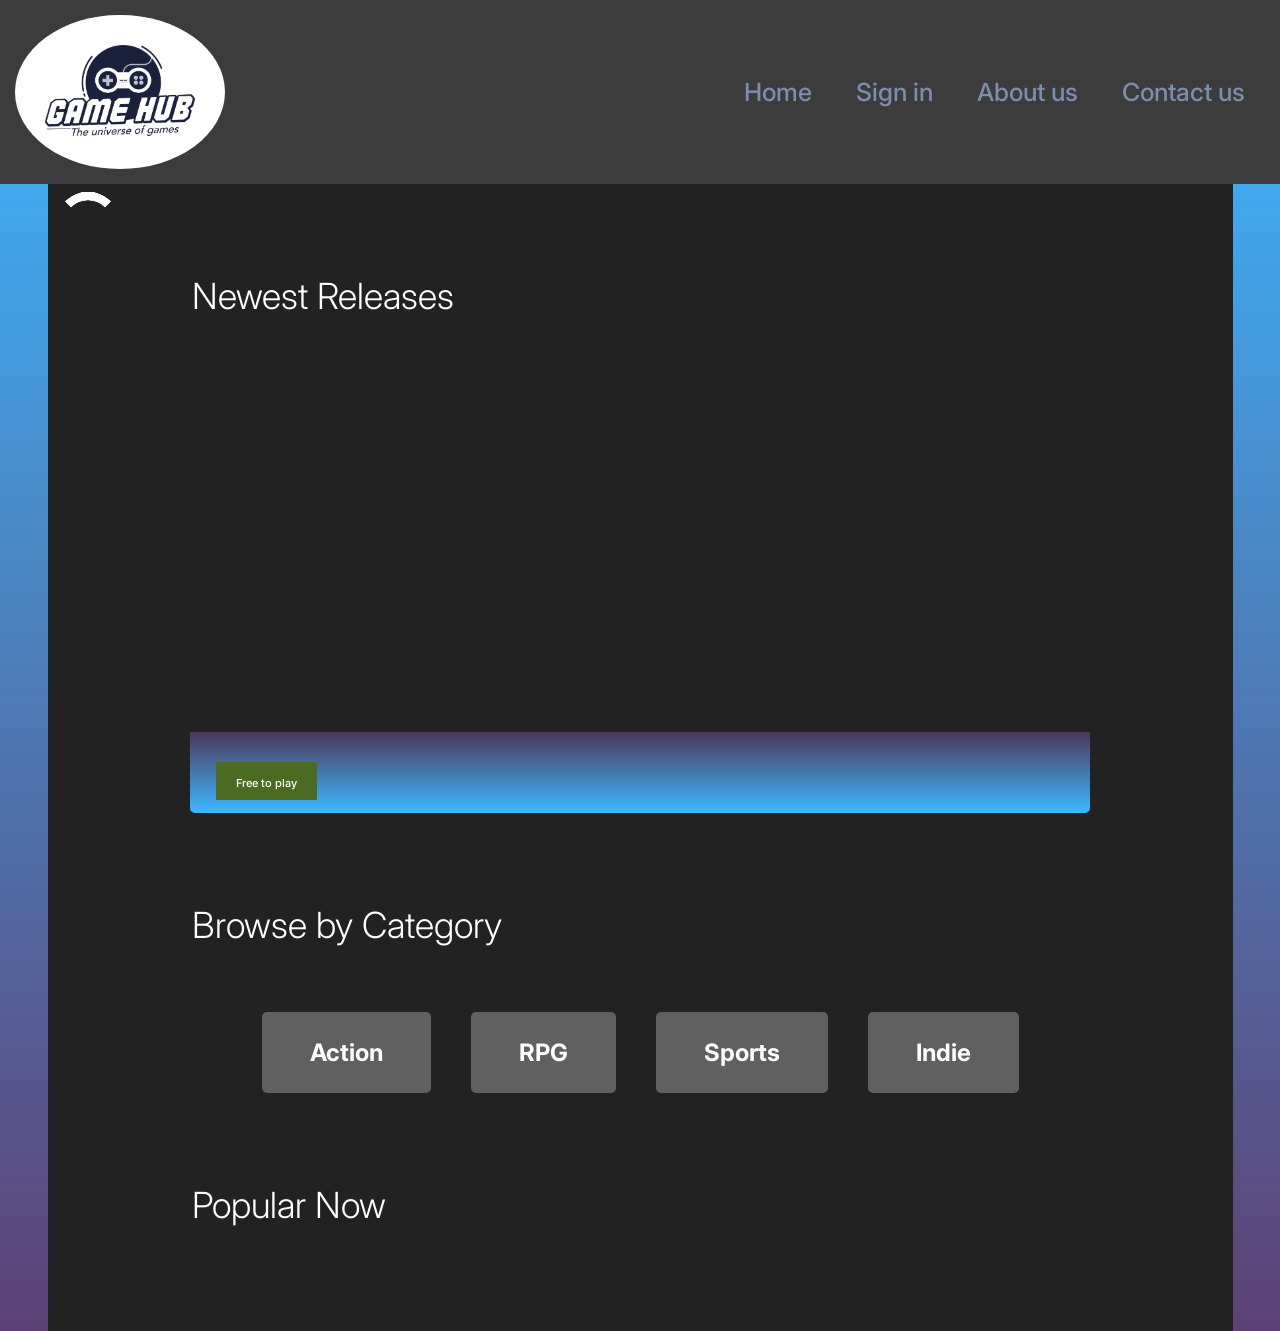
<file: index.html>
<!DOCTYPE html>
<html lang="en">
    <head>
        <meta charset="utf-8">
        <meta name="description" content="Welcome to Game Hub the number 1 store for online games!">
        <title>Game Hub</title>
        <link rel="stylesheet" href="css/styles.css">


    </head>
    <body>
        
        
        <header>
            <div class="logo_box"><img class="logo" src="images/GameHub_Logo.png" alt="GameHub Logo"></div>
            <nav>
                <ul class="nav_links">
                    <li><a href="index.html">Home</a></li>
                    <li><a href="">Sign in</a></li>
                    <li><a href="about_us_page.html">About us</a></li>
                    <li><a href="contact_us_page.html">Contact us</a></li>
                </ul>
            </nav>
        </header>

        <div class="background">
            <div class="lds-ring" id="spinner"><div></div><div></div><div></div><div></div></div>

            <h1>Newest Releases</h1>

            <div class="game_containerL">
                
                <div class="info_containerL">
                    <h2 id="newest_release_title"></h2>

                    <div class="categories_containerM">
                        <div class="purchase_button"><a id="newest_release_link">Free to play</a></div>
                    </div>     
                </div>

                <img id="newest_release_image">
            </div>

            <h1>Browse by Category</h1>

            <div class="categories_containerL">
                <div class="category_button"><a href="all_games_.html">Action</a></div>
                <div class="category_button"><a href="all_games_.html">RPG</a></div>
                <div class="category_button"><a href="all_games_.html">Sports</a></div>
                <div class="category_button"><a href="all_games_.html">Indie</a></div>
            </div>

            <h1>Popular Now</h1>

            <div class="game_box_container1">
                <div class="game_container" id="game_1">
                    <img>
    
                    <div class="info_container">
                        <h3></h3>
    
                        <div class="categories_container">
                            <div class="purchase_button"><a href="product_page.html"></a></div>
                        </div>     
                    </div>
                </div>
                
                <div class="game_container" id="game_2">
                    <img>
    
                    <div class="info_container">
                        <h3></h3>
    
                        <div class="categories_container">
                            <div class="purchase_button"><a href="product_page.html"></a></div>
                        </div>     
                    </div>
                </div>
            </div>  
            
            <div class="game_box_container2">
                <div class="game_container" id="game_3">
                    <img>
    
                    <div class="info_container">
                        <h3></h3>
    
                        <div class="categories_container">
                            <div class="purchase_button"><a href="product_page.html"></a></div>
                        </div>     
                    </div>
                </div>

                <div class="game_container" id="game_4">
                    <img>
    
                    <div class="info_container">
                        <h3></h3>
    
                        <div class="categories_container">
                            <div class="purchase_button"><a href="product_page.html"></a></div>
                        </div>     
                    </div>
                </div>
            </div>







            
        </div>
        <script src="js/index.js" type="module"></script>
    </body>
</html>
</file>
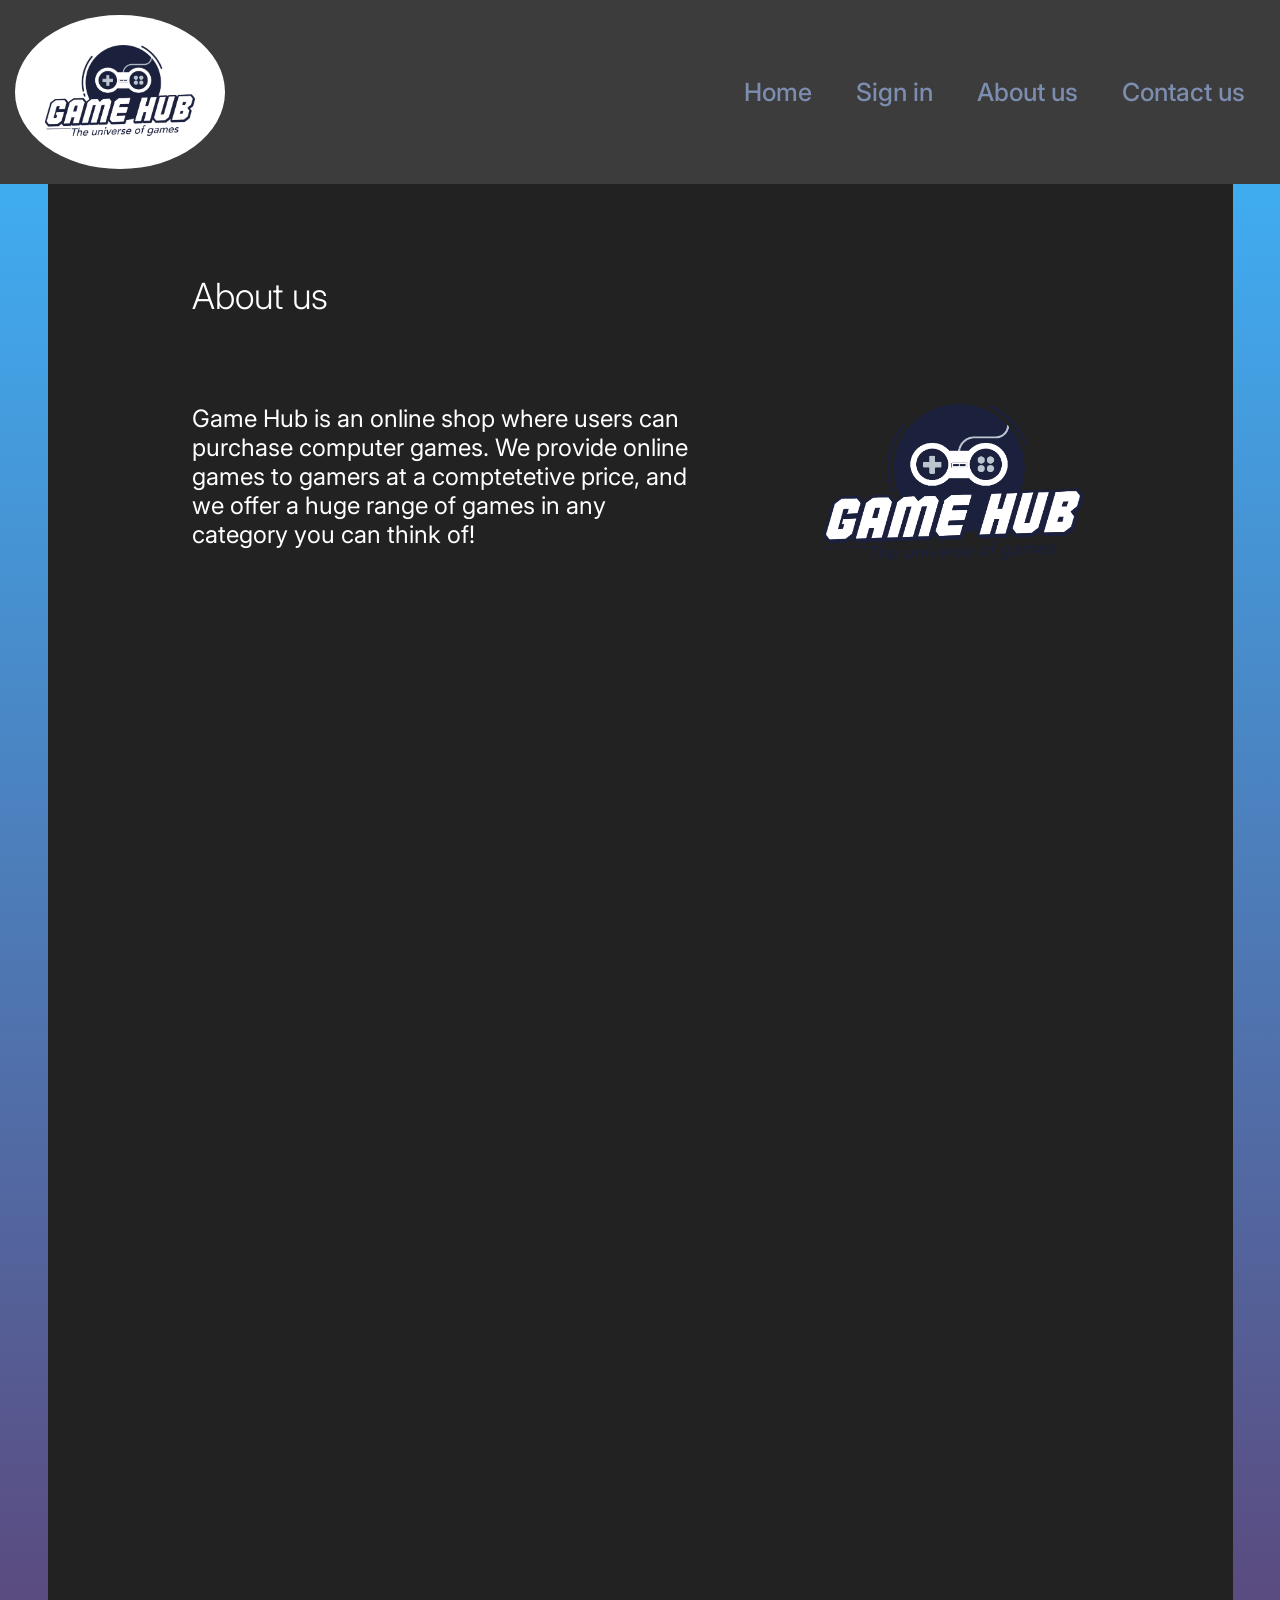
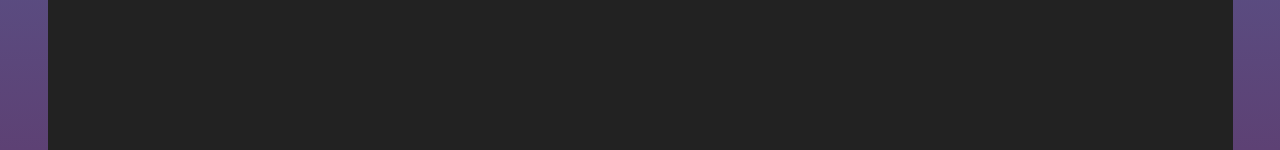
<file: about_us_page.html>
<!DOCTYPE html>
<html lang="en">
    <head>
        <meta charset="utf-8">
        <meta name="viewport" content="width=device-width, initial-1.0">
        <meta name="description" content="Learn more about Game Hub here">
        <title>About us Page</title>
        <link rel="stylesheet" href="css/styles.css">

    </head>

    <body>
        <header>
            <div class="logo_box"><img class="logo" src="images/GameHub_Logo.png" alt="GameHub Logo"></div>
            <nav>
                <ul class="nav_links">
                    <li><a href="index.html">Home</a></li>
                    <li><a href="">Sign in</a></li>
                    <li><a href="about_us_page.html">About us</a></li>
                    <li><a href="contact_us_page.html">Contact us</a></li>
                </ul>
            </nav>
        </header>

        <div class="background">
            <h1>About us</h1>

            <div class="about_field">

                <p>
                    Game Hub is an online shop where users can purchase computer games. 
                    We provide online games to gamers at a comptetetive price, 
                    and we offer a huge range of games in any category you can think of!
                </p>

                <img class="about_logo" src="images/GameHub_Logo.png" alt="Game Hub logo">

            </div>

        </div>


    </body>
</file>
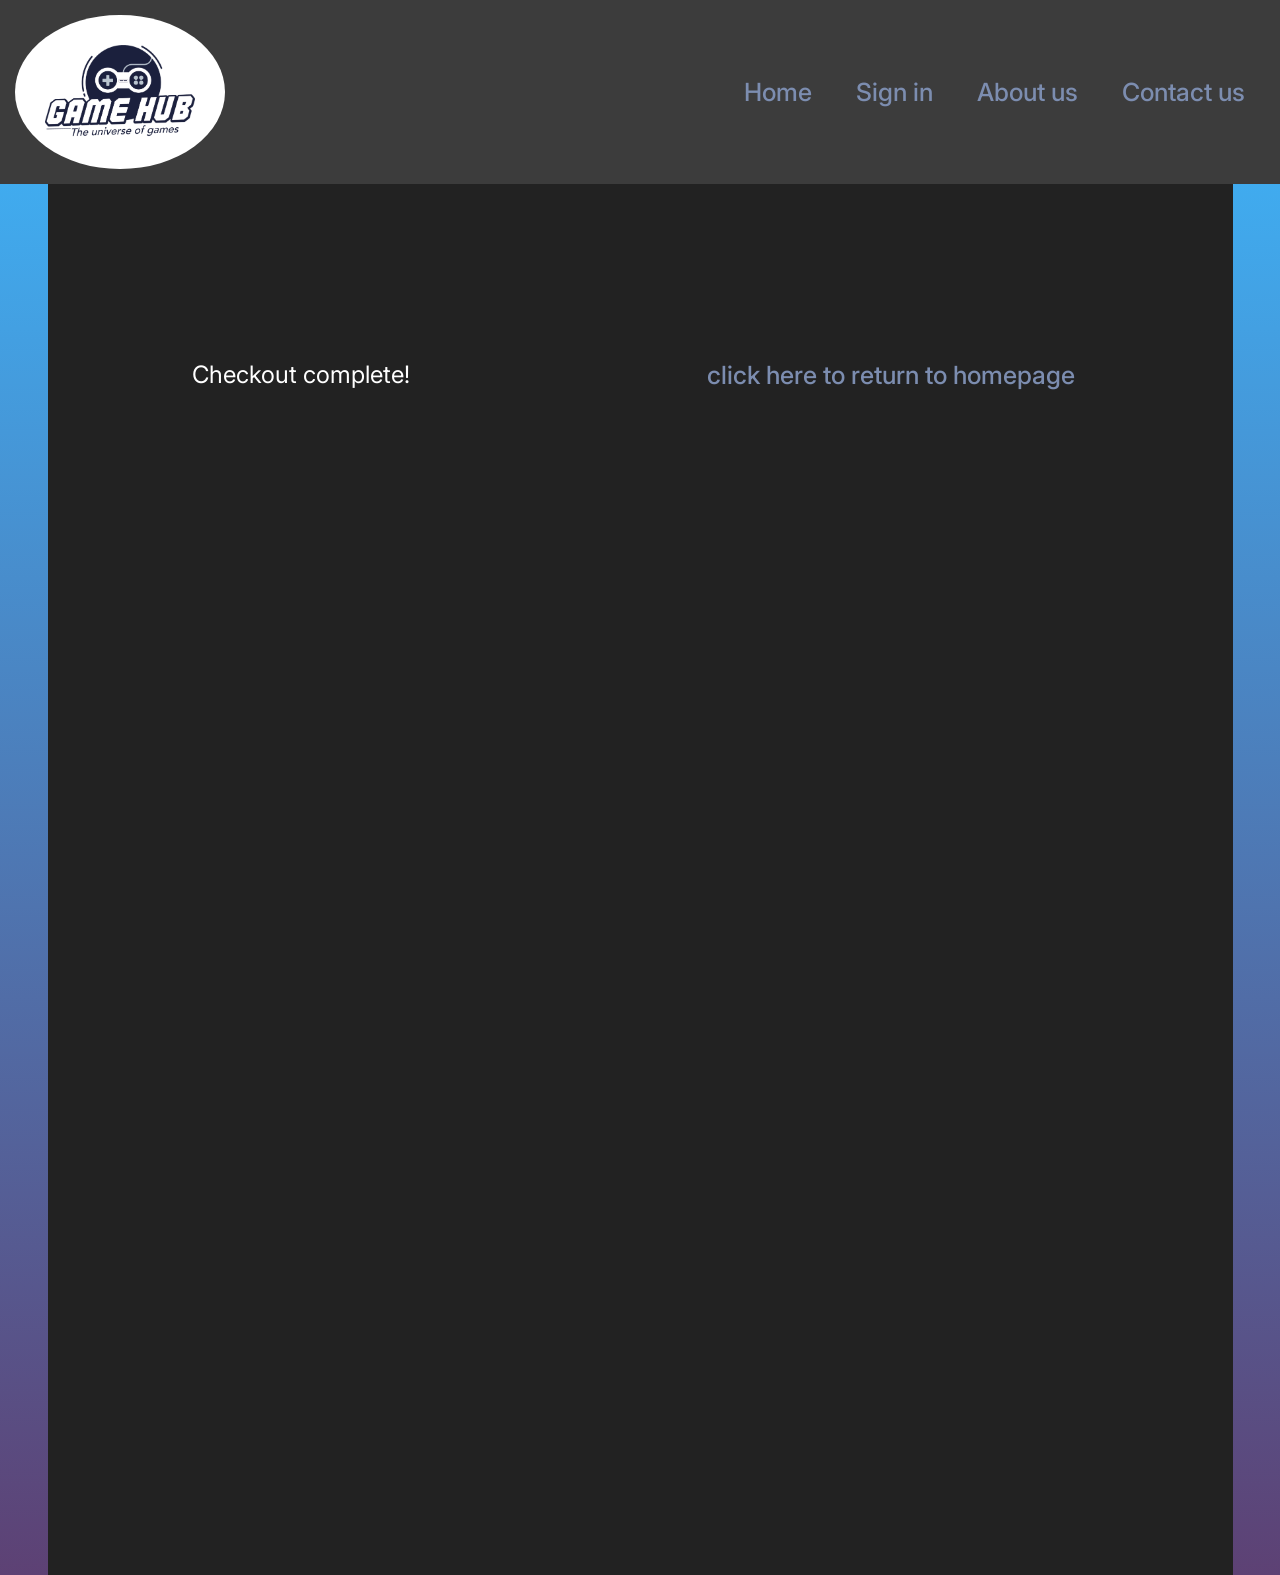
<file: checkout_complete_page.html>
<!DOCTYPE html>
<html lang="en">
    <head>
        <meta charset="utf-8">
        <meta name="viewport" content="width=device-width, initial-1.0">
        <meta name="description" content="You have completed the checkout process!">
        <title>Checkout Complete</title>
        <link rel="stylesheet" href="css/styles.css">

    </head>

    <body>
        <header>
            <div class="logo_box"><img class="logo" src="images/GameHub_Logo.png" alt="GameHub Logo"></div>
            <nav>
                <ul class="nav_links">
                    <li><a href="index.html">Home</a></li>
                    <li><a href="">Sign in</a></li>
                    <li><a href="about_us_page.html">About us</a></li>
                    <li><a href="contact_us_page.html">Contact us</a></li>
                </ul>
            </nav>
        </header>


        <div class="background">
            <h1></h1>

            <div class="about_field">

                <p>
                    Checkout complete!
                </p>

                <a href="index.html">click here to return to homepage</a>

            </div>
            

        </div>

    </body>
</file>
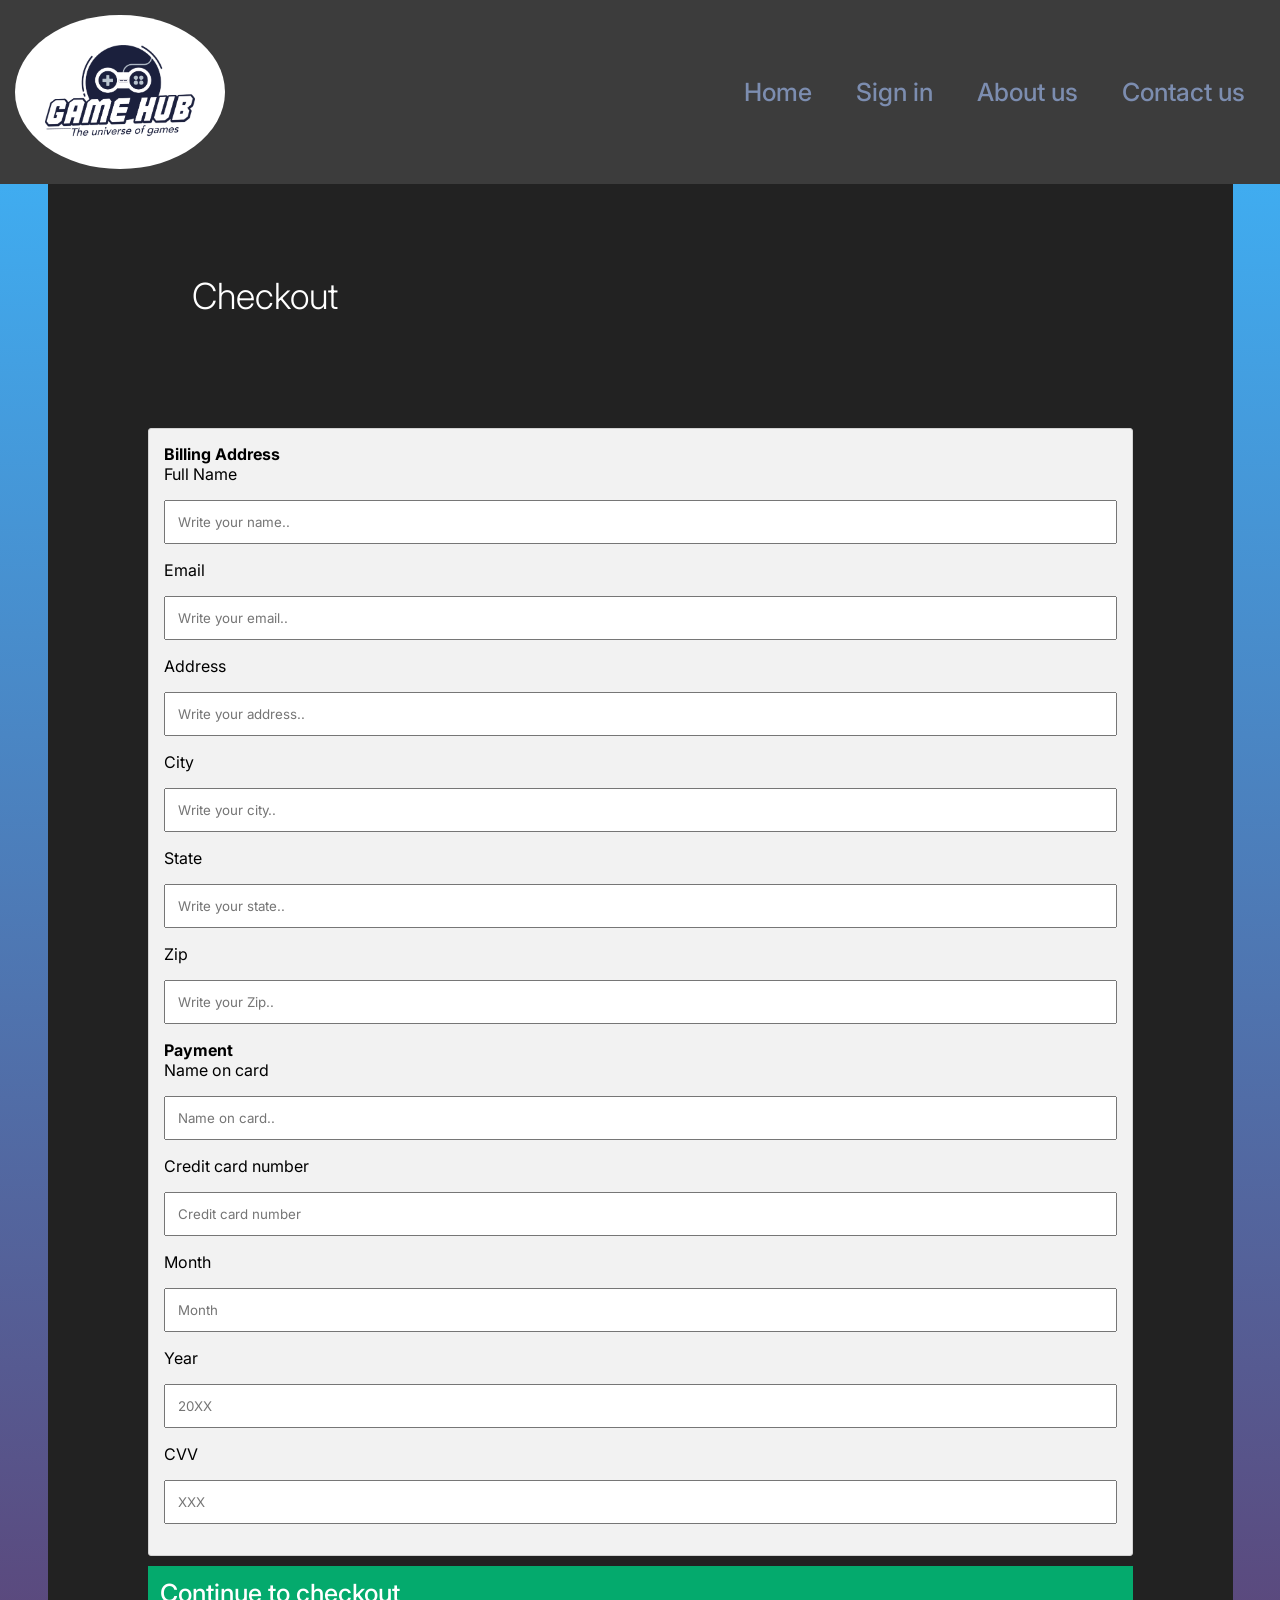
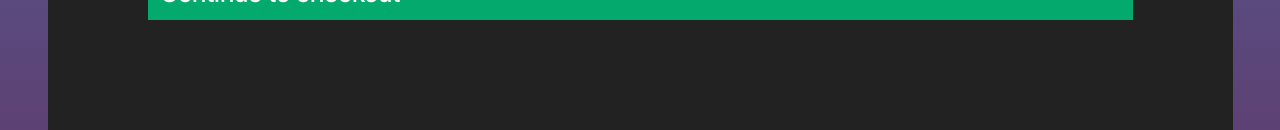
<file: checkout_page.html>
<!DOCTYPE html>
<html lang="en">
    <head>
        <meta charset="utf-8">
        <meta name="viewport" content="width=device-width, initial-1.0">
        <meta name="description" content="This is the checkout page where you fill in your information">
        <title>Checkout</title>
        <link rel="stylesheet" href="css/styles.css">

    </head>

    <body>
        <header>
            <div class="logo_box"><img class="logo" src="images/GameHub_Logo.png" alt="GameHub Logo"></div>
            <nav>
                <ul class="nav_links">
                    <li><a href="index.html">Home</a></li>
                    <li><a href="">Sign in</a></li>
                    <li><a href="about_us_page.html">About us</a></li>
                    <li><a href="contact_us_page.html">Contact us</a></li>
                </ul>
            </nav>
        </header>

        <div class="background">
            <h1>Checkout</h1>
            
            <div class="checkout_area">
                <div class="col-75">
                    <div class="container">
                                    <form action="">
                                <div class="col-50">
                                    <div class="col-50">
                                        <h4>Billing Address</h4>

                                        <label for="fullname">Full Name</label>
                                        <input type="text" id="fullname" name="name" placeholder="Write your name..">
                                        <label for="email">Email</label>
                                        <input type="text" id="email" name="email" placeholder="Write your email..">
                                        <label for="adress">Address</label>
                                        <input type="text" id="adr" name="address" placeholder="Write your address..">
                                        <label for="city">City</label>
                                        <input type="text" id="city" name="city" placeholder="Write your city..">
                                        <div class="col-50">
                                                <label for="state">State</label>
                                                <input type="text" id="state" name="state" placeholder="Write your state..">
                                            </div>
                                            <div class="col-50">
                                                <label for="zip">Zip</label>
                                                <input type="text" id="zip" name="zip" placeholder="Write your Zip..">
                                            </div>
                                    </div>
                                </div>
                                
                                <div class="col-50">
                                    <h4>Payment</h4>

                                    <label for="card_name">Name on card</label>
                                    <input type="text" id="card_name" name="card_name" placeholder="Name on card..">
                                    <label for="credit_card_number">Credit card number</label>
                                    <input type="text" id="credit_card_number" name="card_number" placeholder="Credit card number">
                                    <label for="month">Month</label>
                                    <input type="text" id="month" name="month" placeholder="Month">
                                    <div class="col-50">
                                        <div class="col-50">
                                            <label for="year">Year</label>
                                            <input type="text" id="year" name="year" placeholder="20XX">
                                        </div>
                                        <div class="col-50">
                                            <label for="cvv">CVV</label>
                                            <input type="text" id="cvv" name="cvv" placeholder="XXX">
                                        </div>
                                    </div>
                                </div>
                            </div>

                            <div class="btn"><a href="checkout_complete_page.html">Continue to checkout</a></div>
                        </form>
                    </div>
                </div>
                
            </div>
            
            
            

    </body>
</file>
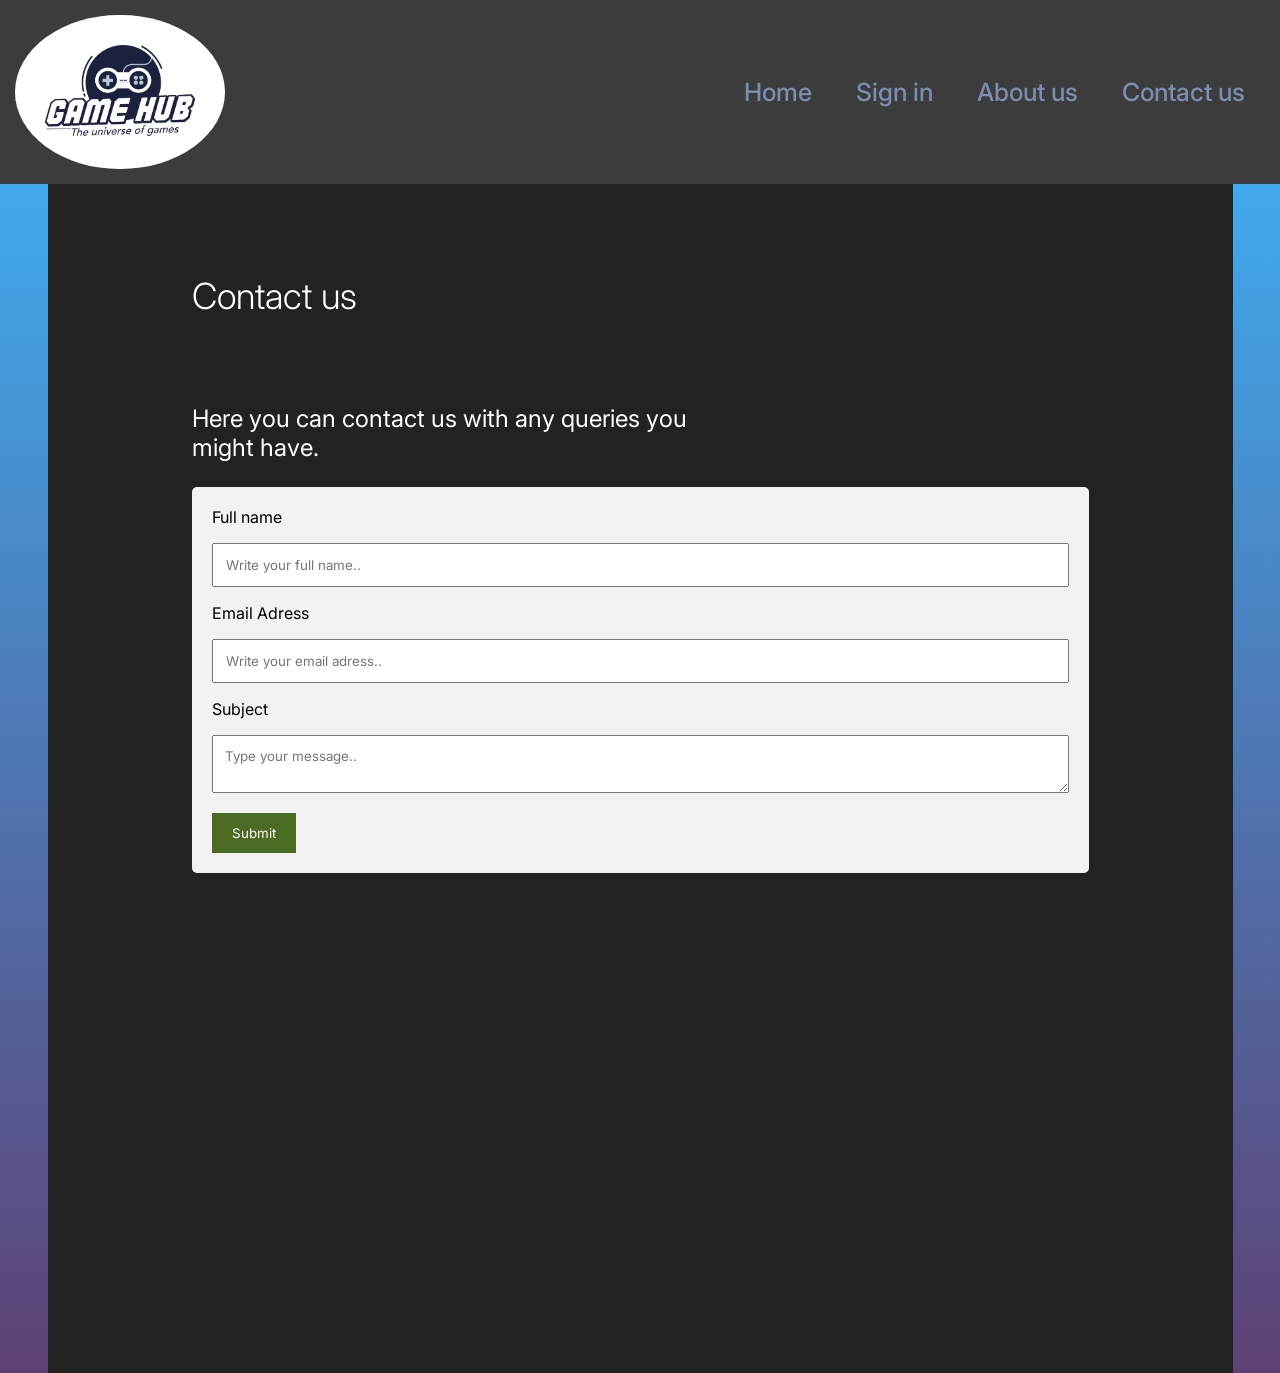
<file: contact_us_page.html>
<!DOCTYPE html>
<html lang="en">
    <head>
        <meta charset="utf-8">
        <meta name="viewport" content="width=device-width, initial-1.0">
        <meta name="description" content="Contact us here">
        <title>Contact us</title>
        <link rel="stylesheet" href="css/styles.css">

    </head>

    <body>
        <header>
            <div class="logo_box"><img class="logo" src="images/GameHub_Logo.png" alt="GameHub Logo"></div>
            <nav>
                <ul class="nav_links">
                    <li><a href="index.html">Home</a></li>
                    <li><a href="">Sign in</a></li>
                    <li><a href="about_us_page.html">About us</a></li>
                    <li><a href="contact_us_page.html">Contact us</a></li>
                </ul>
            </nav>
        </header>

        <div class="background">
            <h1>Contact us</h1>

            <div class="text_field">

                <p>
                    Here you can contact us with any queries you might have.
                </p>
            </div>

            <div class="contact_form">
                <form action="">
                    <label for="name">Full name</label>
                    <input type="text" id="name" name="fullname" placeholder="Write your full name..">

                    <label for="email">Email Adress</label>
                    <input type="text" id="email" name="email" placeholder="Write your email adress..">

                    <label for="subject">Subject</label>
                    <textarea type="text" id="subject" name="subject" placeholder="Type your message.." ></textarea>

                    <input type="submit" value="Submit">
                </form>
            </div>

        </div>



    </body>
</file>
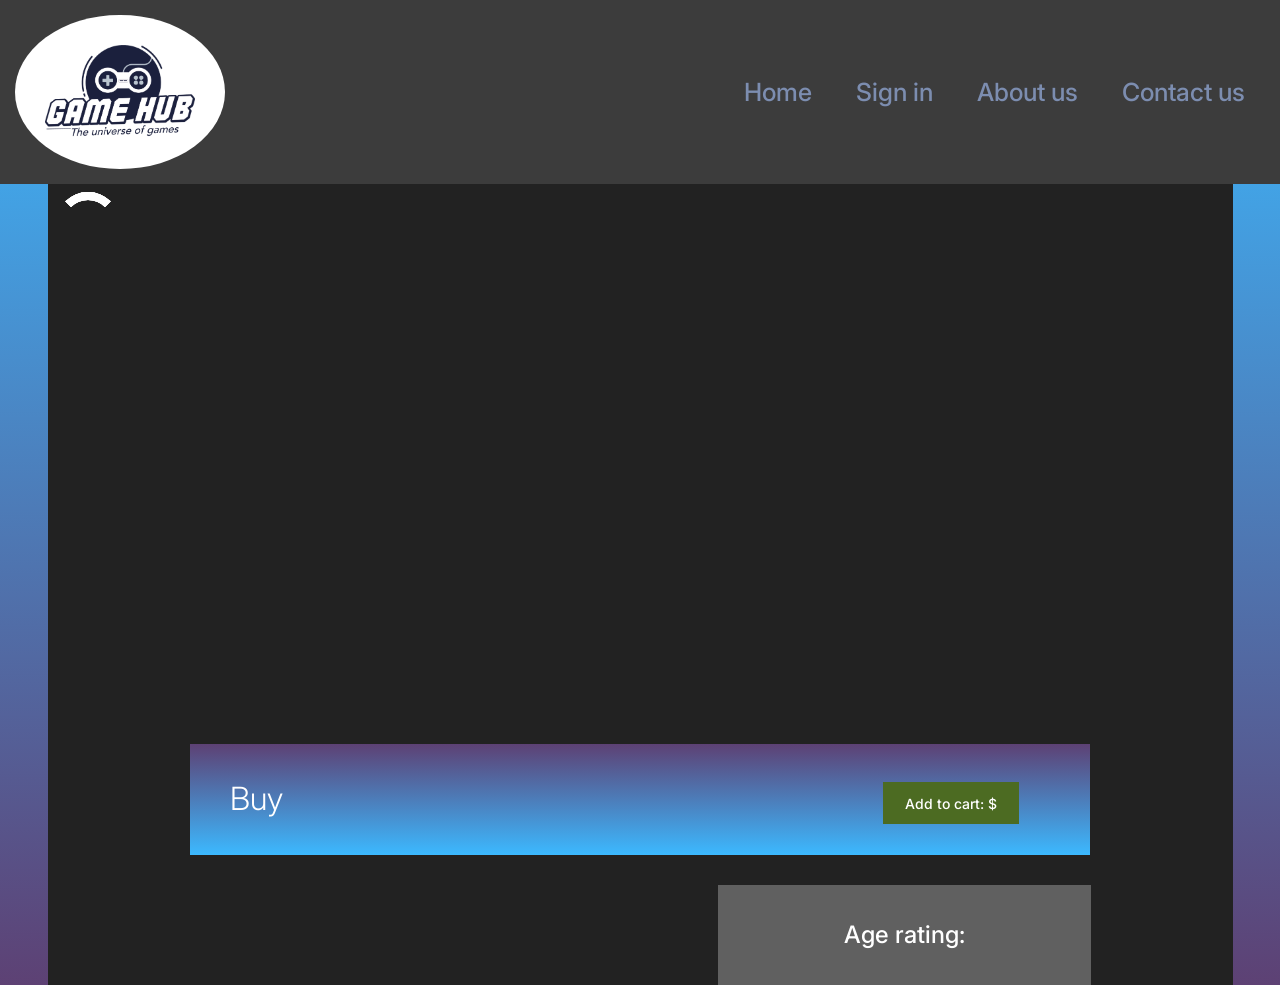
<file: product_page.html>
<!DOCTYPE html>
<html lang="en">
    <head>
        <meta charset="utf-8">
        <meta name="viewport" content="width=device-width, initial-1.0">
        <meta name="description" content="Purchase a game here from the product page">
        <title id="game_title"></title>
        <link rel="stylesheet" href="css/styles.css">
    </head>
    <body>
        
        
        <header>
            <div class="logo_box"><img class="logo" src="images/GameHub_Logo.png" alt="GameHub Logo"></div>
            <nav>
                <ul class="nav_links">
                    <li><a href="index.html">Home</a></li>
                    <li><a href="">Sign in</a></li>
                    <li><a href="about_us_page.html">About us</a></li>
                    <li><a href="contact_us_page.html">Contact us</a></li>
                </ul>
            </nav>
        </header>

        <div class="background">
            <div class="lds-ring" id="spinner"><div></div><div></div><div></div><div></div></div>

            <h1 id="game_title"></h1>

            <div class="product_img">
                <img id="game_image">
            </div>

            <div class="purchase_box">
                <p>Buy <span id="game_title2"></span></p>

                <div class="purchase_button"><a href="checkout_page.html">Add to cart: <span id="game_price"></span>$</a></div>
            </div>

            <div class="info_field">

                <p id="game_description">
                    
                </p>

                <div class="user_reviews"><a href="">Age rating: <span id="game_ageRating"></span></a></div>
            </div>
        </div>



        <script src="js/product_page.js" type="module"></script>
    </body>
</file>
<file: css/styles.css>
@import url('https://fonts.googleapis.com/css2?family=Inter&family=Roboto&display=swap');

* {
    font-family: 'Inter', sans-serif;
    box-sizing: border-box;
    margin: 0;
    padding: 0;
}

body {
    background-image: linear-gradient(#3CB9FF, #5D4174);
    background-repeat: no-repeat;
}

/* Navigation Bar */
li, a {
    font-family: "Inter", sans-serif;
    font-weight: 500;
    font-size: 25px;
    color: #7C8DB0;
    text-decoration: none;
}

header {
    margin: 0 auto 0 auto;
    overflow: hidden;
    width: 100%;
    display: flex;
    justify-content: space-between;
    align-items: center;
    padding: 15px;
    background-color: #3C3C3C;
}

.logo_box {
    background-color: white;
    display: flex;
    
    border-radius: 50%;
    padding: 30px;
}

.logo {
    cursor: pointer;
    width: 150px;
}

.nav_links {
    list-style: none;
}

.nav_links li {
    display: inline-block;
    padding: 0px 20px;
}

.nav_links li a {
    transition: all 0.3s ease 0s;
}

.nav_links li a:hover {
    color: #5D4174;
}

header input {
    width: 200px;
    padding: 13px 25px;
    background-color: #606060;
    border: none;
    border-radius: 10px;
    cursor: pointer;
    transition: all 0.3s ease 0s;
    font-size: 16px;
}

/* Background Box */
.background {
    display: flex;
    flex-direction: column;
    background-color: #222222;
    width: 1185px;
    margin: auto;
}

.background h1 {
    font-size: 36px;
    font-weight: 300;
    color: white;

    margin-top: 90px;
    margin-left: 144px;
    margin-bottom: 10px;
}

/* Newest Releases section */

.game_containerL {
    overflow: hidden;
    position: relative;
    margin: auto;
    margin-top: 35px;
    width: 100%;
    max-width: 900px;
    aspect-ratio: 2/1;
    border-radius: 5px;
}

.game_containerL img {
    margin: -300px 0px 0px 0px;
    object-fit: fill;
    width: 100%;
    
}

.info_containerL {
    background-image: linear-gradient(rgba(93, 65, 116, 0.7), rgba(60, 185, 255));
    position: absolute;
    padding-left: 26px;
    width: 100%;

    bottom: 0px;
}

.info_containerL h2 {
    font-size: 36px;
    font-weight: bold;
    padding-top: 16px;
    color: white;
}

.categories_containerM {
    display: flex;

}

.categories_containerM a {
    color: white;
    font-size: 11px;
}

.categories_containerM .category_button{
    background-color: #606060;
    padding: 9px;
    margin-right: 14px;
    margin-top: 17px;
    margin-bottom: 15px;
    border-radius: 5px;
}

.categories_containerM .purchase_button {
    background-color: #4C6B22;
    padding: 9px 20px;
    margin-top: 14px;
    margin-bottom: 13px;
}

/* Category section */



.categories_containerL {
    display: flex;
    flex-wrap: wrap;
    justify-content: start;

    padding-top: 55px;
    margin: auto;

    gap: 40px;
}

.categories_containerL a {
    color: white;
    font-size: 24px;
    font-weight: bold;
}

.categories_containerL .category_button {
    background-color: #606060;
    padding: 26px 48px;
    border-radius: 5px;
}

/* Popular Section */

.game_box_container1 {
    display: flex;
    margin: auto;

    justify-content: space-between;

    margin-top: 52px;
}

.game_box_container2 {
    display: flex;
    margin: auto;

    margin-top: 42px;
}

.game_container {
    display: flex;
    width: 50%;
    max-width: 430px;
    aspect-ratio: 2/1;
    border-radius: 5px;
    overflow: hidden;
    position: relative;
}

.game_container img {
    
    margin: -50px 0px 0px 0px;
    object-fit: cover;
    width: 100%;
    
}

.info_container {
    position: absolute;
    background-image: linear-gradient(rgba(93, 65, 116, 0.7), rgba(60, 185, 255));
    width: 100%;
    height: 85px;
    bottom: 0px;
}

.info_container h3 {
    font-size: 23px;
    font-weight: bold;
    color: white;

    padding-left: 14px;
    padding-top: 14px;
}

.categories_container {
    display: flex;
    padding-left: 14px;
    height: 35px;
}

.categories_container a {
    color: white;
    font-size: 9px;
    
}

.categories_container .category_button{
    background-color: #606060;
    padding: 0px 11px;
    

    
    margin-right: 14px;
    margin-top: 10px;
    border-radius: 5px;

    height: 25px;
}

.categories_container .purchase_button {
    background-color: #4C6B22;
    padding: 5px 31px;
    height: 35px;

    right: 100px;
}

/* Product Page */

.product_img {

    overflow: hidden;
    position: relative;
    margin: auto;
    height: 420px;
    width: 900px;

    padding-top: 35px;
}

.product_img img {
    margin: -525px 0px 0px 0px;
    object-fit: contain;
    width: 100%;
}

.purchase_box {
    background-image: linear-gradient(rgba(93, 65, 116), rgba(60, 185, 255));

    height: 111px;
    width: 900px;

    margin: auto;
    margin-top: 40px;
}

.purchase_box p {
    font-size: 32px;
    font-weight: 300;

    line-height: 110px;
    padding-left: 40px;
    float: left;

    color: white;
}

.purchase_box .purchase_button {
    background-color: #4C6B22;
    position: absolute;
    padding: 11px 22px;

    margin-left: 693px;
    margin-top: 38px;
}

.purchase_box .purchase_button a {
    font-size: 14px;
    color: white;
}

.info_field {
    display: flex;
    margin: auto;
    padding-top: 30px;
}

.info_field p {
    color: white;
    width: 465px;

    font-size: 24px;
}

.user_reviews {
    display: flex;
    background-color: #606060;
    width: 373px;
    height: 100px;
    margin-left: 63px;
    justify-content: center;
    line-height: 100px;
}

.user_reviews a {
    
    font-size: 24px;
    color: white;
    
}

/* About us page */

.about_field {
    display: flex;
    margin-top: 76px;
    margin-bottom: 100%;
}

.about_field p {
    color: white;
    font-size: 24px;

    width: 515px;
    
    margin-left: 144px;
}

.about_field img {
    height: 161px;
    width: 261px;
    margin-left: 116px;
}


/* All games page */

.all_games_container {
    display: flex;
    flex-direction: column;
}

.game_img {
    overflow: hidden;
    width: 200px;
    height: 135px;
}

.game_img img {
    margin: -60px 0px 0px 0px;
    width: 100%;


}

.game {
    background-image: linear-gradient(rgba(93, 65, 116), rgba(60, 185, 255));

    height: 135px;
    width: 900px;

    margin: auto;
    margin-top: 40px;

    display: flex;
}

.game p {
    font-size: 32px;
    font-weight: bold;

    line-height: 135px;
    padding-left: 40px;
    float: left;

    color: white;
}

.game .purchase_button {
    background-color: #4C6B22;
    position: absolute;
    padding: 11px 22px;

    margin-left: 693px;
    margin-top: 50px;
}

.game .purchase_button a {
    font-size: 14px;
    color: white;
}

/* Contact page */

.text_field {
    display: flex;
    margin-top: 76px;
    margin-bottom: 25px;
}

.text_field p {
    color: white;
    font-size: 24px;

    width: 515px;
    
    margin-left: 144px;
}

input[type=text], select, textarea {
    width: 100%;

    padding: 12px;

    box-sizing: border-box;

    margin-top: 6px;
    margin-bottom: 16px;

    resize: vertical;
}

input[type=submit] {
    background-color: #4C6B22;
    color: white;
    padding: 12px 20px;
    border: none;
    cursor: pointer;
}

  input[type=submit]:hover {
    background-color: #45a049;
}

.contact_form {
    border-radius: 5px;
    background-color: #f2f2f2;
    padding: 20px;

    margin: 0 144px;

    margin-bottom: 500px;
}

/* Checkout page */

.checkout_area {
    padding: 100px;
}

.col-25 {
    flex: 25%;
}
  
.col-50 {
    flex: 50%;
}

.container {
    background-color: #f2f2f2;
    padding: 15px;
    border: 1px solid lightgrey;
    border-radius: 3px;
}

label {
    margin-bottom: 10px;
    display: block;
}

.btn {
    background-color: #04AA6D;
    
    margin-top: 10px;
    margin-bottom: 10px;
    padding: 12px;
    border: none;
    width: 100%;
    
    font-size: 20px;
}

.btn a {
    color: white;
    cursor: pointer;
}

.btn:hover {
    background-color: #45a049;
}

/* Loading ring */

.lds-ring {
    display: inline-block;
    position: fixed;
    width: 80px;
    height: 80px;
}
.lds-ring div {
    box-sizing: border-box;
    display: block;
    position: absolute;
    width: 64px;
    height: 64px;
    margin: 8px;
    border: 8px solid #fff;
    border-radius: 50%;
    animation: lds-ring 1.2s cubic-bezier(0.5, 0, 0.5, 1) infinite;
    border-color: #fff transparent transparent transparent;
}
.lds-ring div:nth-child(1) {
    animation-delay: -0.45s;
}
.lds-ring div:nth-child(2) {
    animation-delay: -0.3s;
}
.lds-ring div:nth-child(3) {
    animation-delay: -0.15s;
}
@keyframes lds-ring {
0% {
    transform: rotate(0deg);
}
100% {
    transform: rotate(360deg);
}
}

/* Media Queries */

@media screen and (max-width: 600px) {
    .categories_containerL {
        justify-content: center;
    }

    .background {
        width: 100%;
    }

    .background h1 {
        margin-left: 0;
        text-align: center;
    }

    header {
        flex-flow: column;
    }
    li, a, button {
        font-size: 13px;
    }
    .nav_links {

        margin-top: 17px;
        display: flex;
        flex-wrap: wrap;
    }
    .game_containerL img {
        margin: -115px 0px 0px;
    }

    .info_containerL {
        display: flex;
        
    }

    .info_containerL h2 {
        font-size: 20px;
    }
    .categories_containerM .category_button {
        display: none;
    }
    .categories_containerM .purchase_button {
        margin-left: 125px;
    }

    .game_box_container1 {
        flex-direction: column;
    }
    .game_box_container2 {
        flex-direction: column;
    }

    .game_container {
        overflow: hidden;
        position: relative;
        margin: auto;
        margin-top: 35px;
        width: 100%;
        max-width: 900px;
        aspect-ratio: 2/1;
        border-radius: 5px;
    }

    .categories_container .category_button {
        display: none;
    }

    .info_container {
        display: flex;
        flex-direction: row;
        height: 50px;
    }

    .info_container h3 {
        font-size: 16px;
    }

    .categories_container .purchase_button {
        margin-top: 15px;
        padding: 2px 6px;
        height: 20px;
    }

    .categories_container a {
        font-size: 12px;
    }

    .product_img {
        margin-top: 35px;
        height: 220px;
        width: 100%;
        max-width: 900px;
    }
    .product_img img {
        margin: -220px 0px 0px 0px;
    }

    .purchase_box {
        width: 100%
    }
    .purchase_box p {
        font-size: 24px;
        padding-left: 10px;
    }

    .user_reviews {
        display: none;
    }

    .purchase_box .purchase_button {
        margin-top: 111px;
        margin-left: 0;
        width: 100%;

        text-align: center;
    }
    .info_field p {
        width: 100%;
        margin: 0 10px;
        margin-top: 20px;
        
    }
    .about_field img {
        display: none;
    }
    .about_field p {
        width: 100%;
        margin-left: 0px;

        padding: 10px;
    }
    .text_field p {
        margin-left: 0px;

    }
    .contact_form {
        margin: 0px;
    }
    .checkout_area {
        margin-top: 20px;
        padding: 0%;
    }
    .game {
        width: 100%;
        margin-top: 70px;
    }

    .game p {
        font-size: 24px;
        font-weight: 300;
        padding-left: 10px;
        padding-top: 10px;
        line-height: normal;
    
        color: white;
    }

    .game_img {
        width: auto;
    }
    .game_img img {
        object-fit: cover;
        margin: 0;
        width: auto;
        height: 100%;
    }
    .game .purchase_button {
        width: 100%;

        margin-left: auto;
        margin-top: 135px;
    }
}
</file>
